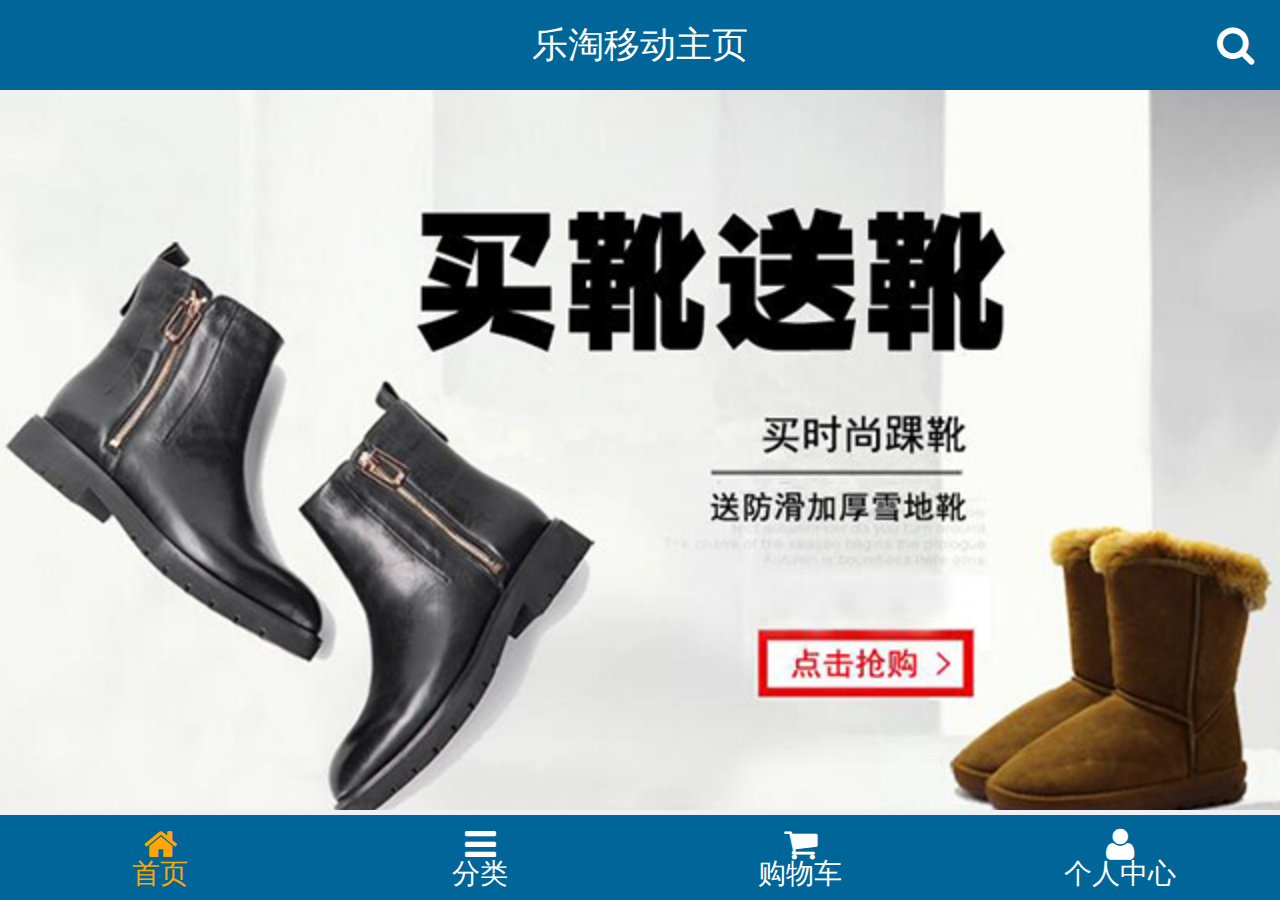
<file: public/m/index.html>
<!DOCTYPE html>
<html lang="en">

<head>
    <meta charset="UTF-8">
    <meta name="viewport" content="width=device-width, initial-scale=1.0">
    <meta http-equiv="X-UA-Compatible" content="ie=edge">
    <title>乐淘主页</title>

    <link rel="icon" href="./images/favicon.ico">
    <!-- 1.引入MUi的css -->
    <link rel="stylesheet" href="./lib/mui/css/mui.min.css">
    <!-- 2.引入fontAwesome字体图标 -->
    <link rel="stylesheet" href="lib/fontAwesome/css/font-awesome.css">


    <!-- 3.引入less 的自己的less -->
    <link rel="stylesheet/less" href="./less/index.less">
    <!-- 4.引入less.js -->
    <script src="lib/less/less.js"></script>
    <!-- 引入rem.js -->
    <script src="./js/rem.js"></script>


</head>

<body>
    <!-- 头部区域 -->
    <header id="header">
        <a href="" class="left"></a>
        <h4>乐淘移动主页</h4>
        <a href="./search.html" class="right fa fa-search" aria-hidden="true"></a>
    </header>
    <!-- 主题 -->



    <main id="main">
        <!-- 轮播图 -->
        <div class="mui-scroll-wrapper">
            <div class="mui-scroll">
                <!--这里放置真实显示的DOM内容-->
                <section id="slide">
                    <div class="mui-slider">
                        <div class="mui-slider-group mui-slider-loop">
                            <!--支持循环，需要重复图片节点-->
                            <div class="mui-slider-item mui-slider-item-duplicate">
                                <a href="#">
                                    <img src="./images/banner6.png" />
                                </a>
                            </div>
                            <div class="mui-slider-item">
                                <a href="#">
                                    <img src="./images/banner1.png" />
                                </a>
                            </div>
                            <div class="mui-slider-item">
                                <a href="#">
                                    <img src="./images/banner2.png" />
                                </a>
                            </div>
                            <div class="mui-slider-item">
                                <a href="#">
                                    <img src="./images/banner3.png" />
                                </a>
                            </div>
                            <div class="mui-slider-item">
                                <a href="#">
                                    <img src="./images/banner4.png" />
                                </a>
                            </div>
                            <div class="mui-slider-item">
                                <a href="#">
                                    <img src="./images/banner5.png" />
                                </a>
                            </div>
                            <div class="mui-slider-item">
                                <a href="#">
                                    <img src="./images/banner6.png" />
                                </a>
                            </div>
                            <!--支持循环，需要重复图片节点-->
                            <div class="mui-slider-item mui-slider-item-duplicate">
                                <a href="#">
                                    <img src="./images/banner1.png" />
                                </a>
                            </div>
                        </div>
                        <div class="mui-slider-indicator">
                            <div class="mui-indicator mui-active"></div>
                            <div class="mui-indicator"></div>
                            <div class="mui-indicator"></div>
                            <div class="mui-indicator"></div>
                            <div class="mui-indicator"></div>
                            <div class="mui-indicator"></div>
                        </div>
                    </div>
                </section>
                <!-- 导航区 -->
                <nav id="nav">
                    <div class="mui-row">
                        <div class="mui-col-xs-4">
                            <a href="#">
                                <img src="./images/nav1.png" alt="">
                            </a>
                        </div>
                        <div class="mui-col-xs-4">
                            <a href="#">
                                <img src="./images/nav2.png" alt="">
                            </a>
                        </div>
                        <div class="mui-col-xs-4">
                            <a href="#">
                                <img src="./images/nav3.png" alt="">
                            </a>
                        </div>
                        <div class="mui-col-xs-4">
                            <a href="#">
                                <img src="./images/nav4.png" alt="">
                            </a>
                        </div>
                        <div class="mui-col-xs-4">
                            <a href="#">
                                <img src="./images/nav5.png" alt="">
                            </a>
                        </div>
                        <div class="mui-col-xs-4">
                            <a href="#">
                                <img src="./images/nav6.png" alt="">
                            </a>
                        </div>

                    </div>

                </nav>
                <!-- 广告 -->
                <section id="banner">
                    <div class="mui-row">
                        <div class="mui-col-xs-8">
                            <div class="mui-row left">
                                <div class="mui-col-xs-12 ">
                                    <a href="#">
                                        <img src="./images/active1.png" alt="">
                                    </a>
                                    <a href="#">
                                        <img src="./images/active4.png" alt="">
                                    </a>
                                </div>
                                <div class="mui-col-xs-12">
                                    <a href="#">
                                        <img src="./images/active2.png" alt="">
                                    </a>
                                    <a href="#">
                                        <img src="./images/active5.png" alt="">
                                    </a>
                                </div>
                            </div>

                        </div>
                        <div class="mui-col-xs-4">
                            <a href="#">
                                <img src="./images/active3.png" alt="">
                            </a>
                        </div>
                    </div>
                </section>
                <!-- 品牌专区 -->
                <section id="brand">
                    <div class="title">
                        <a href="#">
                            <img src="./images/title0.png" alt="">
                        </a>
                    </div>
                    <div class="mui-row">
                        <div class="mui-col-xs-3">
                            <a href="#">
                                <img src="images/brand1.png" alt="">
                            </a>
                        </div>
                        <div class="mui-col-xs-3">
                            <a href="#">
                                <img src="images/brand2.png" alt="">
                            </a>
                        </div>
                        <div class="mui-col-xs-3">
                            <a href="#">
                                <img src="images/brand3.png" alt="">
                            </a>
                        </div>
                        <div class="mui-col-xs-3">
                            <a href="#">
                                <img src="images/brand4.png" alt="">
                            </a>
                        </div>
                        <div class="mui-col-xs-3">
                            <a href="#">
                                <img src="images/brand5.png" alt="">
                            </a>
                        </div>
                        <div class="mui-col-xs-3">
                            <a href="#">
                                <img src="images/brand6.png" alt="">
                            </a>
                        </div>
                        <div class="mui-col-xs-3">
                            <a href="#">
                                <img src="images/brand7.png" alt="">
                            </a>
                        </div>
                        <div class="mui-col-xs-3">
                            <a href="#">
                                <img src="images/brand8.png" alt="">
                            </a>
                        </div>
                    </div>


                </section>
                <!-- 运动专区 -->
                <section id="sport">
                    <div>
                        <a href="#">
                            <img src="images/title1.png" alt="">
                        </a>
                    </div>
                    <div class="mui-row">
                        <div class="mui-col-xs-6">
                            <a href="#">
                                <img src="./images/product.jpg" alt="">
                                <p>adidas阿迪达斯 男式 场下休闲篮球鞋S83700</p>
                                <p><span>¥566.00</span>
                                    <del>¥888.00</del></p>
                            </a>
                        </div>
                        <div class="mui-col-xs-6">
                            <a href="#">
                                <img src="./images/product.jpg" alt="">
                                <p>adidas阿迪达斯 男式 场下休闲篮球鞋S83700</p>
                                <p><span>¥566.00</span>
                                    <del>¥888.00</del></p>
                            </a>
                        </div>
                        <div class="mui-col-xs-6">
                            <a href="#">
                                <img src="./images/product.jpg" alt="">
                                <p>adidas阿迪达斯 男式 场下休闲篮球鞋S83700</p>
                                <p><span>¥566.00</span>
                                    <del>¥888.00</del></p>
                            </a>
                        </div>
                        <div class="mui-col-xs-6">
                            <a href="#">
                                <img src="./images/product.jpg" alt="">
                                <p>adidas阿迪达斯 男式 场下休闲篮球鞋S83700</p>
                                <p><span>¥566.00</span>
                                    <del>¥888.00</del></p>
                            </a>
                        </div>

                    </div>
                </section>
                <!-- 女士专区 -->
                <section id="women">

                </section>
                <!-- 男士专区 -->
                <section id="men"></section>
            </div>
        </div>
    </main>

    <!-- 底部区域 -->
    <footer id="footer">
        <div class="mui-row">
            <div class="mui-col-xs-3 active">
                <a href="index.html"><i class="fa fa-home"></i>
                    首页
                </a>
            </div>
            <div class="mui-col-xs-3">
                <a href="category.html"><i class="fa fa-bars"></i>
                    分类
                </a>
            </div>
            <div class="mui-col-xs-3">
                <a href="cart.html"><i class="fa fa-shopping-cart"></i>
                    购物车
                </a>
            </div>
            <div class="mui-col-xs-3">
                <a href="user.html"><i class="fa fa-user"></i>
                    个人中心
                </a>
            </div>
        </div>
    </footer>

    <!-- 1.引入mui .js -->
    <script src="./lib/mui/js/mui.js"></script>
    <!-- 2.引入zeto获取元素 -->
    <script src="./lib/zepto/zepto.min.js"></script>
    <!-- 3.引入模板引擎的js -->
    <script src="./lib/artTemplate/template-web.js"></script>
    <!-- 引入自己的js -->
    <script src="./js/index.js"></script>

</body>

</html>
</file>
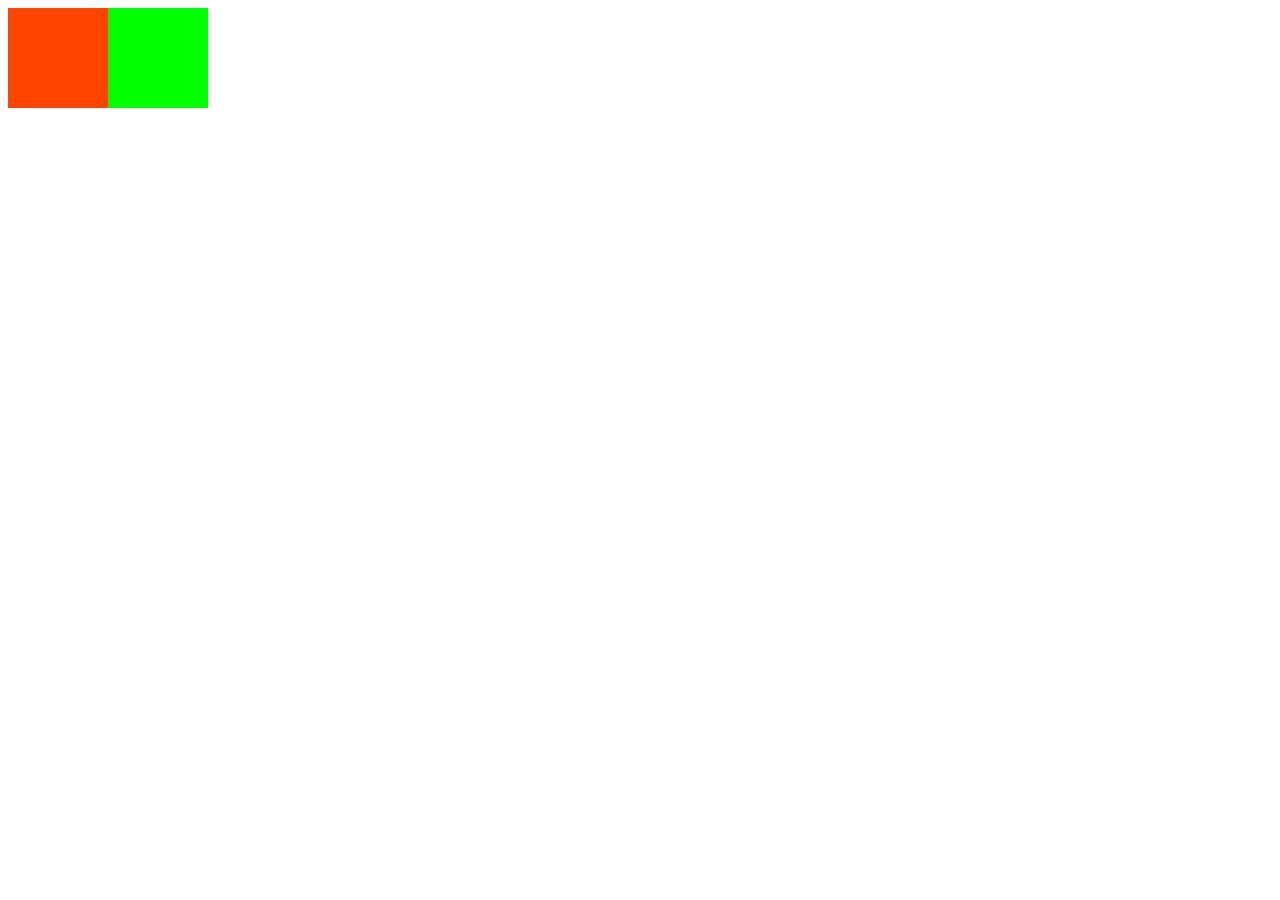
<file: 01-行内块的问题.html>
<!DOCTYPE html>
<html lang="en">

<head>
    <meta charset="UTF-8">
    <title>Document</title>
    <style>
    .box {
        width: 200px;
        height: 100px;
       display: flex;
    }
    
    .left {
        width: 100px;
        height: 100px;
        background-color: #f40;
    }
    
    .right {
        width: 100px;
        height: 100px;
        background-color: #0f0;
    }
    </style>
</head>

<body>
    <div class="box">
        <div class="left"></div>
        <div class="right"></div>
    </div>
</body>

</html>
</file>
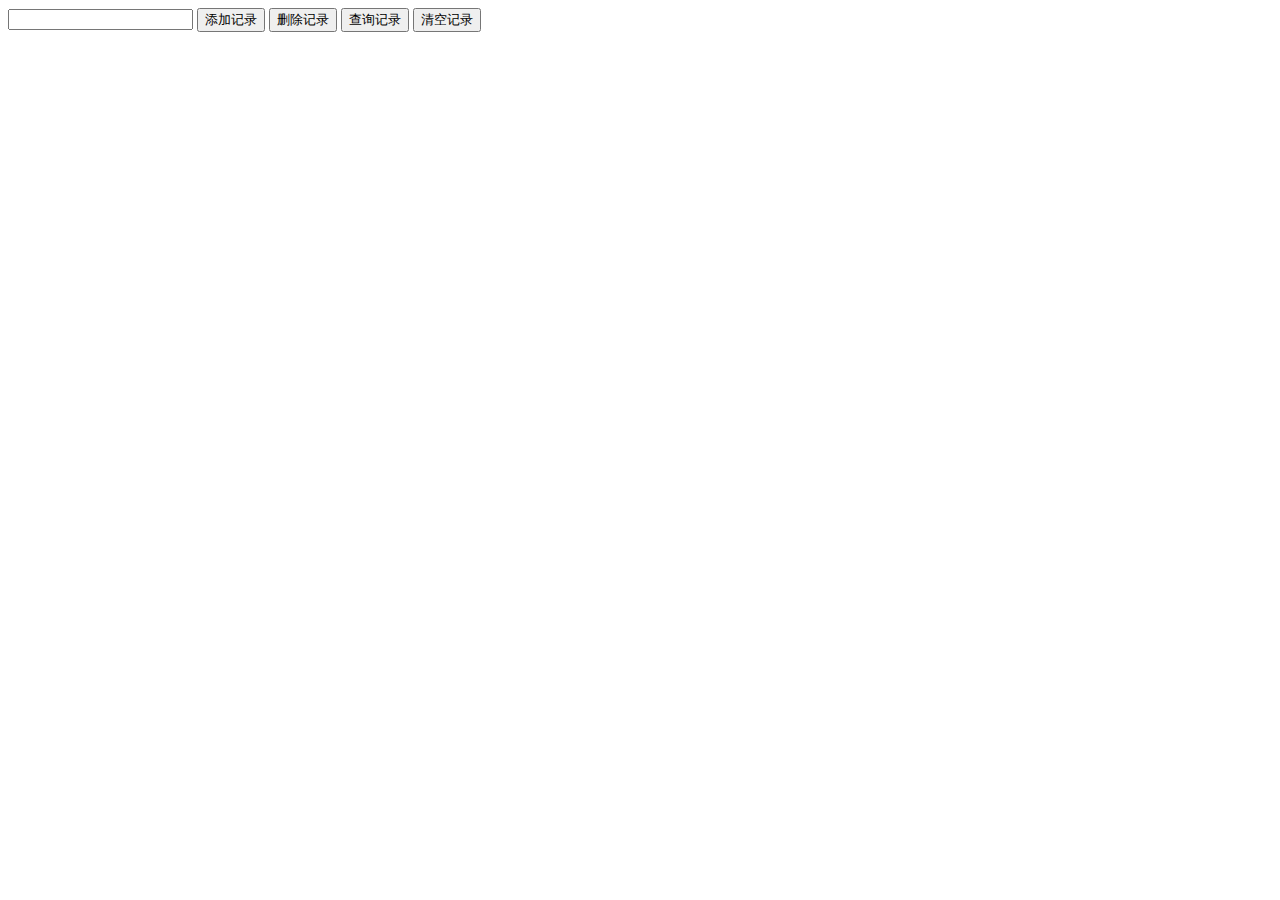
<file: 03-本地存储的使用.html>
<!DOCTYPE html>
<html lang="en">

<head>
    <meta charset="UTF-8">
    <title>Document</title>
</head>

<body>
    <input type="text" class="search-input">
    <button type="button" class="add">添加记录</button>
    <button type="button" class="delete">删除记录</button>
    <button type="button" class="query">查询记录</button>
    <button type="button" class="clear">清空记录</button>
    <script src="public/m/lib/zepto/zepto.min.js"></script>
    <script>
    var add = $('.add');
    var btnDelete = $('.delete');
    var query = $('.query');
    var clear = $('.clear');
    
    add.on('click',function () {
    		// 1. 获取本地存储对象 localStorage
    		// 2. 调用存储对象的 设置值的方法 setItem('键',值)
    		var search = $('.search-input').val();
    		// 为了在之前存储的值后面加先获取本地存储的值  转成数组 
    		// JSON.parse 把JSON字符串转成JS对象或者数组 
    		// || [] 判断前面如果有值就使用前面的数组 没有值就使用后面空数组
    		var arr = JSON.parse(localStorage.getItem('history')) || [];
    		console.log(arr);
    		arr.push(search);
    		console.log(arr);
    		// 因为本地存储要求存储字符串所以需要把数组转成字符串存储进去 JSON.stringify把数组对象转成JSON字符串
    		localStorage.setItem('history',JSON.stringify(arr));
    });

    </script>
</body>

</html>
</file>
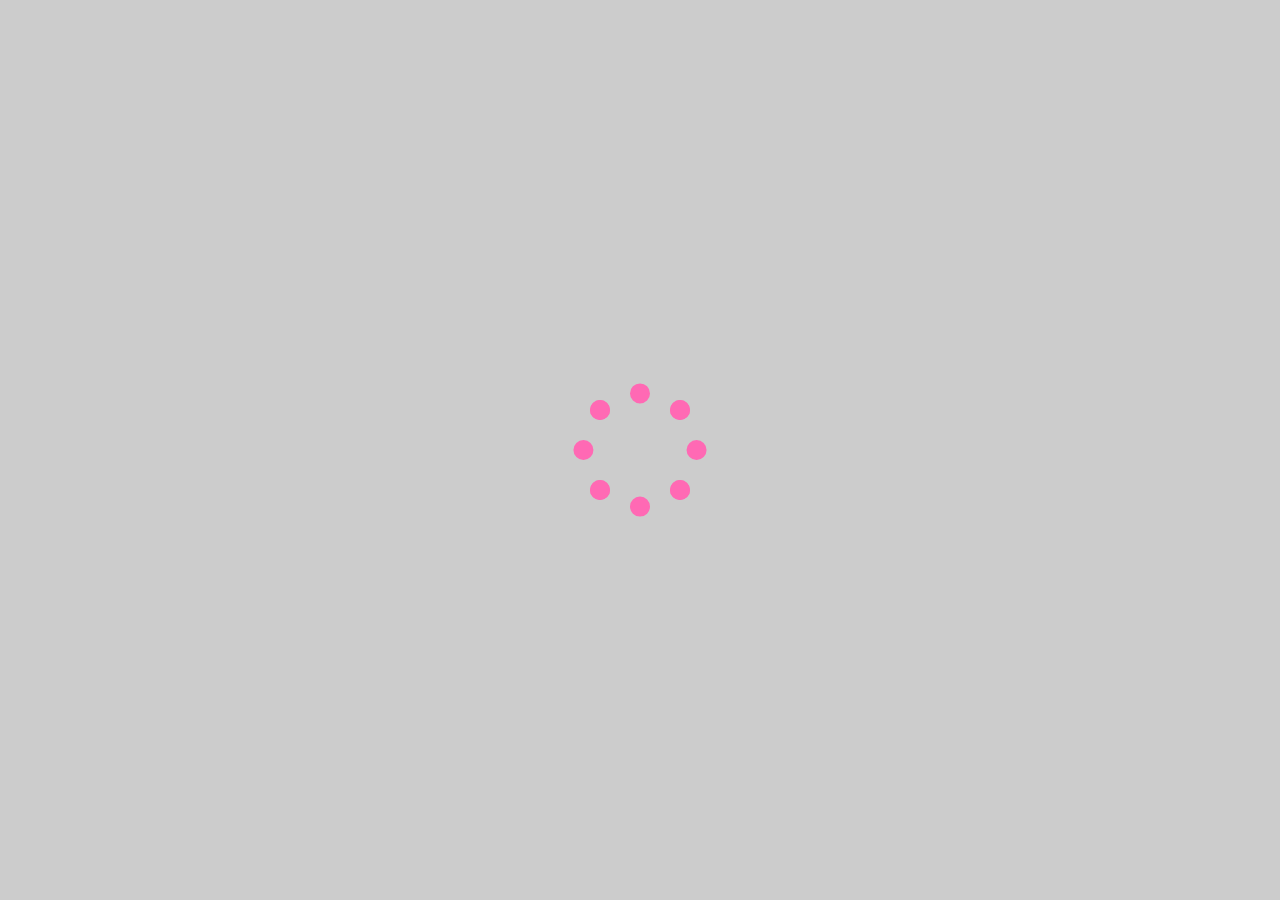
<file: 06-loading动画.html>
<!DOCTYPE html>
<html lang="en">

<head>
    <meta charset="UTF-8">
    <title>Document</title>
    <style>
    *{
    	margin: 0px;
    	padding: 0px;
    }
    .mask{
    	position: fixed;
    	width: 100vw;
    	height: 100vh;
    	background-color: #ccc;
    	left: 0;
    	top: 0;
    }
    .spinner {        
        width: 100px;
        height: 100px;
        position: relative;
        left: 50%;
        top: 50%;
        transform:translate(-50%,-50%);
    }
    
    .container1 > div,
    .container2 > div,
    .container3 > div {
        width: 20px;
        height: 20px;
        background-color: hotpink;
        border-radius: 100%;
        position: absolute;
        animation: bouncedelay 2s infinite ease-in-out;
        animation-fill-mode: both;
    }
    
    .spinner .spinner-container {
        position: absolute;
        width: 100%;
        height: 100%;
    }
    
    .container2 {
        transform: rotateZ(45deg);
    }
    
    .container3 {
        transform: rotateZ(90deg);
    }
    
    .circle1 {
        top: 0;
        left: 0;
    }
    
    .circle2 {
        top: 0;
        right: 0;
    }
    
    .circle3 {
        right: 0;
        bottom: 0;
    }
    
    .circle4 {
        left: 0;
        bottom: 0;
    }
    
    .container2 .circle1 {
        animation-delay: -2s;
    }
    
    .container3 .circle1 {
        animation-delay: -1.8s;
    }
    
    .container1 .circle2 {
        animation-delay: -1.6s;
    }
    
    .container2 .circle2 {
        animation-delay: -1.4s;
    }
    
    .container3 .circle2 {
        animation-delay: -1.2s;
    }
    
    .container1 .circle3 {
        animation-delay: -1.0s;
    }
    
    .container2 .circle3 {
        animation-delay: -0.8s;
    }
    
    .container3 .circle3 {
        animation-delay: -0.6s;
    }
    
    .container1 .circle4 {
        animation-delay: -0.4s;
    }
    
    .container2 .circle4 {
        animation-delay: -0.2s;
    }
    
    .container3 .circle4 {
        animation-delay: -0s;
    }
    
    @keyframes bouncedelay {
        0%,
        80%,
        100% {
            transform: scale(0.0);
        }
        40% {
            transform: scale(1.0);
        }
    }
    </style>
</head>

<body>
	 <!-- mask遮罩层 -->
    <div class="mask">
        <div class="spinner">
            <div class="spinner-container container1">
                <div class="circle1"></div>
                <div class="circle2"></div>
                <div class="circle3"></div>
                <div class="circle4"></div>
            </div>
            <div class="spinner-container container2">
                <div class="circle1"></div>
                <div class="circle2"></div>
                <div class="circle3"></div>
                <div class="circle4"></div>
            </div>
            <div class="spinner-container container3">
                <div class="circle1"></div>
                <div class="circle2"></div>
                <div class="circle3"></div>
                <div class="circle4"></div>
            </div>
        </div>
    </div>
</body>

</html>
</file>
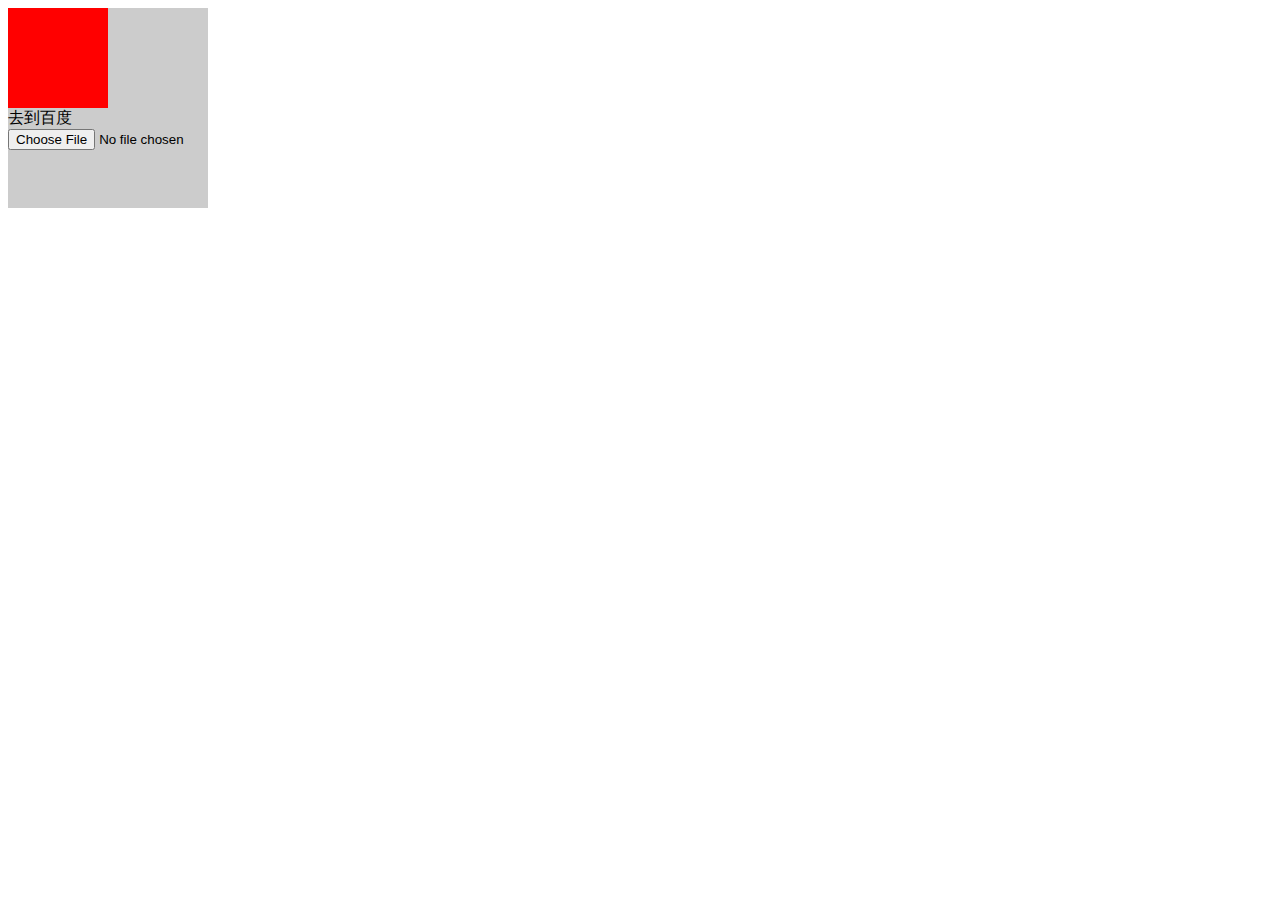
<file: 07-点透事件.html>
<!DOCTYPE html>
<html lang="en">

<head>
    <meta charset="UTF-8">
    <meta name="viewport" content="width=device-width, user-scalable=no, initial-scale=1.0, maximum-scale=1.0, minimum-scale=1.0">
    <title>Document</title>
    <style>
    .box {
        width: 200px;
        height: 200px;
        background: #ccc;
    }
    
    .inner {
        width: 100px;
        height: 100px;
        background-color: red;
    }
    </style>
</head>

<body>
    <!-- 穿透事件的原因： 有两种事件 tap  和 click   click比tap慢的  触发完了tap之后还会触发click事件 -->
    <div class="box">
        <div class="inner"></div>
        <a>去到百度</a>
        <input type="file" name="">
    </div>
    <script src="public/m/lib/zepto/zepto.min.js"></script>
    <script>
    // var box = document.querySelector('.box');
    // box.addEventListener('click', function() {
    //     console.log('box');
    // });

    // var inner = document.querySelector('.inner');
    // // 如果都是click事件就不会有问题 
    // // 我是click阻止了click的冒泡  父元素click不会触发
    // // inner.addEventListener('click', function(e) {
    // //     console.log('inner');
    // //     e.stopPropagation();
    // // });
    // // 使用touchstart事件 你阻止的touchstart的冒泡  父元素click还是会被触发
    // inner.addEventListener('touchstart', function(e) {
    //     console.log('touchstart');
    //     e.stopPropagation();
    // });
    // var a = document.querySelector('a');
    // a.addEventListener('touchstart', function(e) {
    //     location = 'https://www.jd.com/';
    //     // 阻止默认行为
    //     e.preventDefault();
    // });


    var box = $('.box');
    var body = document.querySelector('body');
    $(body).on('click', '.box', function(e) {
        console.log('box');
    });

    var inner = $('.inner');
    // 如果都是click事件就不会有问题 
    // 我是click阻止了click的冒泡  父元素click不会触发
    // inner.addEventListener('click', function(e) {
    //     console.log('inner');
    //     e.stopPropagation();
    // });
    // 使用touchstart事件 你阻止的touchstart的冒泡  父元素click还是会被触发
    $(body).on('click', '.inner', function(e) {
        console.log(e);
        e.stopImmediatePropagation()
    });
    </script>
</body>

</html>
</file>
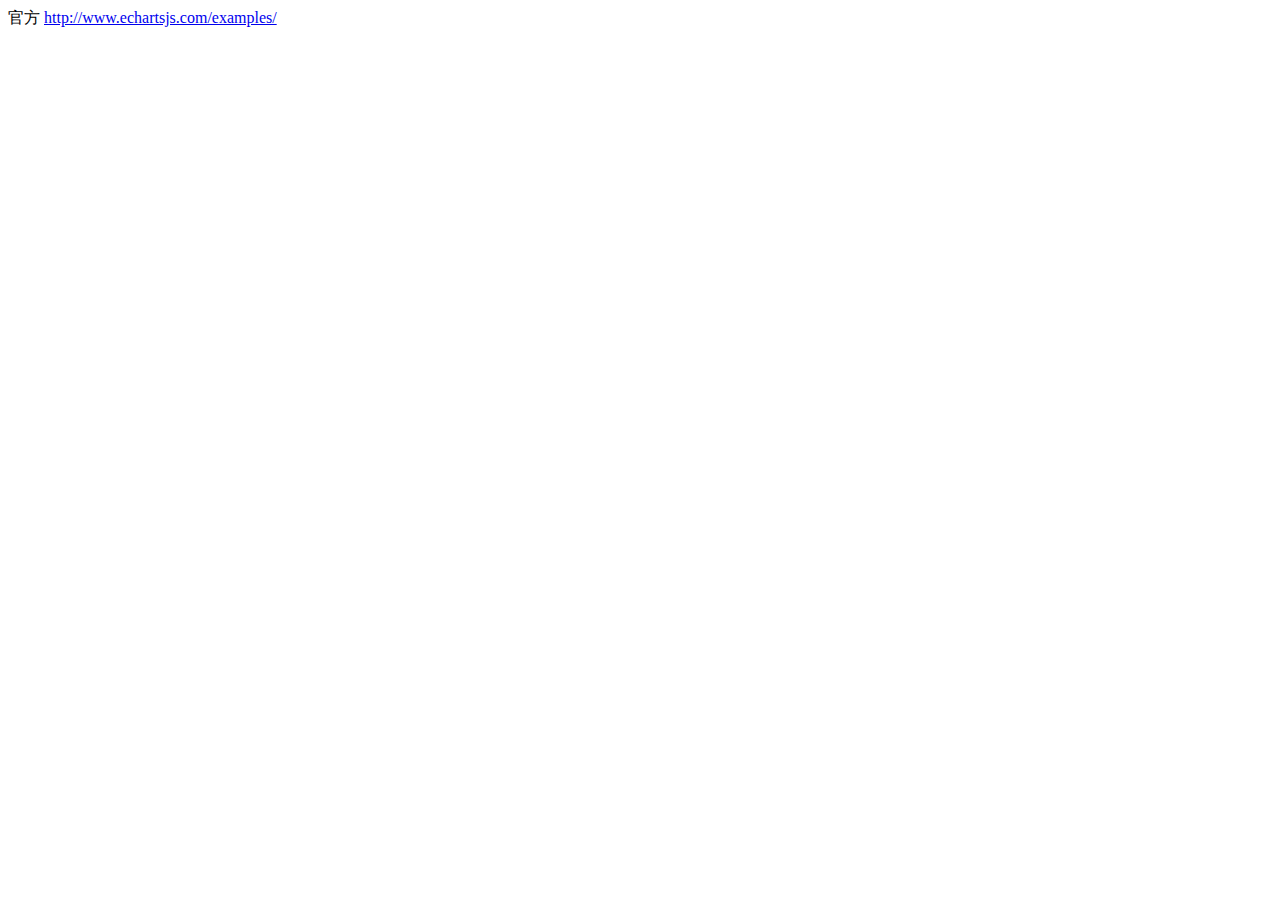
<file: 08-数据可视化echarts.html>
<!DOCTYPE html>
<html lang="en">

<head>
    <meta charset="UTF-8">
    <title>Document</title>
</head>

<body>
    官方 <a href="http://www.echartsjs.com/examples/">http://www.echartsjs.com/examples/</a>
    <!-- 2. 写结构 就是一个容器 用来显示图表的容器 -->
    <!-- 为 ECharts 准备一个具备大小（宽高）的 DOM -->
    <div id="main" style="width: 600px;height:400px;"></div>
    <!-- 1. 引包 -->
    <!-- <script src="https://cdn.bootcss.com/echarts/3.4.0/echarts.js"></script> -->
    <script type="text/javascript" src="http://echarts.baidu.com/gallery/vendors/echarts/echarts.min.js"></script>
    <script type="text/javascript">
    // 3. 初始化
    // 基于准备好的dom，初始化echarts实例
    var myChart = echarts.init(document.querySelector('#main'));
    var users = {
        "page": 1,
        "size": 100,
        "total": 65,
        "rows": [{
            "id": 1,
            "username": "itcast",
            "password": "lueSGJZetyySpUndWjMBEg==",
            "mobile": "15102324243",
            "isDelete": 0
        }, {
            "id": 2,
            "username": "itcast1",
            "password": "lueSGJZetyySpUndWjMBEg==",
            "mobile": "13333333333",
            "isDelete": 0
        }, {
            "id": 3,
            "username": "老师NB",
            "password": "lueSGJZetyySpUndWjMBEg==",
            "mobile": "13333333334",
            "isDelete": 0
        }, {
            "id": 4,
            "username": "维维爱你",
            "password": "lueSGJZetyySpUndWjMBEg==",
            "mobile": "13333333345",
            "isDelete": 0
        }, {
            "id": 5,
            "username": "555",
            "password": "Fd4hxnCufD9vPx83ApMDyQ==",
            "mobile": "15555515554",
            "isDelete": 0
        }, {
            "id": 6,
            "username": "郑大佬",
            "password": "lueSGJZetyySpUndWjMBEg==",
            "mobile": "15867898877",
            "isDelete": 0
        }, {
            "id": 7,
            "username": "你还没有女朋友",
            "password": "lueSGJZetyySpUndWjMBEg==",
            "mobile": "13564579842",
            "isDelete": 0
        }, {
            "id": 8,
            "username": "黑猫警长",
            "password": "4QrcOUm6Wau+VuBX8g+IPg==",
            "mobile": "15454525231",
            "isDelete": 0
        }, {
            "id": 9,
            "username": "渣渣灰",
            "password": "83nq88gxsE3hU0adG+w0Xg==",
            "mobile": "13366666666",
            "isDelete": 0
        }, {
            "id": 10,
            "username": "渣渣霸",
            "password": "lueSGJZetyySpUndWjMBEg==",
            "mobile": "13333355555",
            "isDelete": 0
        }, {
            "id": 11,
            "username": "",
            "password": "lueSGJZetyySpUndWjMBEg==",
            "mobile": "13111111111",
            "isDelete": 0
        }, {
            "id": 12,
            "username": "ha",
            "password": "ICy5YqxZB1uWSwcVLSNLcA==",
            "mobile": "18888888888",
            "isDelete": 0
        }, {
            "id": 13,
            "username": "迪丽热巴前男友",
            "password": "4861iBoKH9qtASltdVSGjQ==",
            "mobile": "13567389028",
            "isDelete": 0
        }, {
            "id": 14,
            "username": "马云",
            "password": "4QrcOUm6Wau+VuBX8g+IPg==",
            "mobile": "18620862547",
            "isDelete": 0
        }, {
            "id": 15,
            "username": "yaninor",
            "password": "S62u5X/tVhABKilicxWPXw==",
            "mobile": "13333333322",
            "isDelete": 0
        }, {
            "id": 16,
            "username": "中哥",
            "password": "ICy5YqxZB1uWSwcVLSNLcA==",
            "mobile": "18825118888",
            "isDelete": 0
        }, {
            "id": 17,
            "username": "kkwang",
            "password": "4QrcOUm6Wau+VuBX8g+IPg==",
            "mobile": "18888888886",
            "isDelete": 0
        }, {
            "id": 18,
            "username": "扣肉",
            "password": "4QrcOUm6Wau+VuBX8g+IPg==",
            "mobile": "13345678910",
            "isDelete": 0
        }, {
            "id": 19,
            "username": "zk",
            "password": "tZxnvxlqR1gZHkL3ZnDOug==",
            "mobile": "13865987526",
            "isDelete": 0
        }, {
            "id": 20,
            "username": "老师好呀",
            "password": "0n0yDCfDAzt4gzR9i+yjFw==",
            "mobile": "17648383823",
            "isDelete": 0
        }, {
            "id": 21,
            "username": "钞票",
            "password": "lueSGJZetyySpUndWjMBEg==",
            "mobile": "18988888888",
            "isDelete": 0
        }, {
            "id": 22,
            "username": "郑维家的小媳妇",
            "password": "lueSGJZetyySpUndWjMBEg==",
            "mobile": "13333333336",
            "isDelete": 0
        }, {
            "id": 23,
            "username": "老师很帅",
            "password": "lueSGJZetyySpUndWjMBEg==",
            "mobile": "15818897977",
            "isDelete": 0
        }, {
            "id": 24,
            "username": "爱老虎油",
            "password": "lueSGJZetyySpUndWjMBEg==",
            "mobile": "15005201314",
            "isDelete": 0
        }, {
            "id": 25,
            "username": "班上的小姐姐都很漂亮",
            "password": "lueSGJZetyySpUndWjMBEg==",
            "mobile": "18873202855",
            "isDelete": 0
        }, {
            "id": 26,
            "username": "徐立",
            "password": "4QrcOUm6Wau+VuBX8g+IPg==",
            "mobile": "18589092695",
            "isDelete": 0
        }, {
            "id": 27,
            "username": "喜欢你***",
            "password": "ICy5YqxZB1uWSwcVLSNLcA==",
            "mobile": "18898765432",
            "isDelete": 0
        }, {
            "id": 28,
            "username": "666",
            "password": "4QrcOUm6Wau+VuBX8g+IPg==",
            "mobile": "14324135351",
            "isDelete": 0
        }, {
            "id": 29,
            "username": "在场各位都是垃圾",
            "password": "lueSGJZetyySpUndWjMBEg==",
            "mobile": "13333333789",
            "isDelete": 0
        }, {
            "id": 30,
            "username": "even",
            "password": "4861iBoKH9qtASltdVSGjQ==",
            "mobile": "13416774835",
            "isDelete": 0
        }, {
            "id": 31,
            "username": "大咩咩",
            "password": "lueSGJZetyySpUndWjMBEg==",
            "mobile": "13222222222",
            "isDelete": 0
        }, {
            "id": 32,
            "username": "dalao",
            "password": "lueSGJZetyySpUndWjMBEg==",
            "mobile": "13114115116",
            "isDelete": 0
        }, {
            "id": 33,
            "username": "老司机",
            "password": "sgbpWkOEKYliZJ5Y3Hs51A==",
            "mobile": "13333333338",
            "isDelete": 0
        }, {
            "id": 34,
            "username": "itcast23",
            "password": "lueSGJZetyySpUndWjMBEg==",
            "mobile": "13333345632",
            "isDelete": 0
        }, {
            "id": 35,
            "username": "快跑杨彬来了",
            "password": "0+uakjPlKUh0DX64wwYtFA==",
            "mobile": "13999999999",
            "isDelete": 0
        }, {
            "id": 36,
            "username": "大便小红",
            "password": "lueSGJZetyySpUndWjMBEg==",
            "mobile": "17003554545",
            "isDelete": 0
        }, {
            "id": 37,
            "username": "我爱你  偷井盖的贼",
            "password": "JfnnlDI7RTiF9RgfG2JNCw==",
            "mobile": "18745632596",
            "isDelete": 0
        }, {
            "id": 38,
            "username": "天王大圣",
            "password": "lueSGJZetyySpUndWjMBEg==",
            "mobile": "13350110311",
            "isDelete": 0
        }, {
            "id": 39,
            "username": "郑维嫁我",
            "password": "lueSGJZetyySpUndWjMBEg==",
            "mobile": "13312345675",
            "isDelete": 0
        }, {
            "id": 40,
            "username": "老师哈哈哈哈哈哈",
            "password": "lueSGJZetyySpUndWjMBEg==",
            "mobile": "17654332424",
            "isDelete": 0
        }, {
            "id": 41,
            "username": "yuki",
            "password": "ylu8UptIfkagnUSl0fEPuw==",
            "mobile": "18888888889",
            "isDelete": 0
        }, {
            "id": 42,
            "username": "itcast到飞机",
            "password": "Wxtoqav00s0VXIGpIl/RWA==",
            "mobile": "15014557327",
            "isDelete": 0
        }, {
            "id": 43,
            "username": "00001",
            "password": "4QrcOUm6Wau+VuBX8g+IPg==",
            "mobile": "15663222512",
            "isDelete": 0
        }, {
            "id": 44,
            "username": "老师你好帅",
            "password": "4QrcOUm6Wau+VuBX8g+IPg==",
            "mobile": "13600136000",
            "isDelete": 0
        }, {
            "id": 45,
            "username": "为了联盟",
            "password": "83nq88gxsE3hU0adG+w0Xg==",
            "mobile": "13313313313",
            "isDelete": 0
        }, {
            "id": 46,
            "username": "放学峡谷见",
            "password": "lueSGJZetyySpUndWjMBEg==",
            "mobile": "13333333456",
            "isDelete": 0
        }, {
            "id": 47,
            "username": "葫芦娃",
            "password": "lueSGJZetyySpUndWjMBEg==",
            "mobile": "15567859392",
            "isDelete": 0
        }, {
            "id": 48,
            "username": "维哥好样的",
            "password": "4QrcOUm6Wau+VuBX8g+IPg==",
            "mobile": "13012345678",
            "isDelete": 0
        }, {
            "id": 49,
            "username": "劳哥别上女厕所抽烟了",
            "password": "lueSGJZetyySpUndWjMBEg==",
            "mobile": "13212341234",
            "isDelete": 0
        }, {
            "id": 50,
            "username": "坚持科学发展观",
            "password": "lueSGJZetyySpUndWjMBEg==",
            "mobile": "13333333896",
            "isDelete": 0
        }, {
            "id": 51,
            "username": "周润发",
            "password": "cj1QVRbgwZfkKmvjwK+RDg==",
            "mobile": "18307102735",
            "isDelete": 1
        }, {
            "id": 52,
            "username": "微微一笑很倾城",
            "password": "J8mMMras0mH9eMZ90bjXxg==",
            "mobile": "13141314131",
            "isDelete": 1
        }, {
            "id": 53,
            "username": "mlgb",
            "password": "lueSGJZetyySpUndWjMBEg==",
            "mobile": "13333333339",
            "isDelete": 1
        }, {
            "id": 54,
            "username": "郑偎家的情人",
            "password": "lueSGJZetyySpUndWjMBEg==",
            "mobile": "13333333388",
            "isDelete": 1
        }, {
            "id": 55,
            "username": "小瀚瀚",
            "password": "lueSGJZetyySpUndWjMBEg==",
            "mobile": "13333333332",
            "isDelete": 1
        }, {
            "id": 56,
            "username": "hzq LOVE",
            "password": "lueSGJZetyySpUndWjMBEg==",
            "mobile": "13333333300",
            "isDelete": 1
        }, {
            "id": 57,
            "username": "吴京本人",
            "password": "lueSGJZetyySpUndWjMBEg==",
            "mobile": "13339240836",
            "isDelete": 1
        }, {
            "id": 58,
            "username": "人在塔在",
            "password": "vL4zZeasleosA0OiOVg03Q==",
            "mobile": "13333256987",
            "isDelete": 1
        }, {
            "id": 59,
            "username": "性感荷官在线发牌",
            "password": "lueSGJZetyySpUndWjMBEg==",
            "mobile": "13311122352",
            "isDelete": 1
        }, {
            "id": 60,
            "username": "↖左边小姐姐是我的",
            "password": "ZRK9Q9nKpuAsmQsKgmUtyg==",
            "mobile": "13333336666",
            "isDelete": 0
        }, {
            "id": 61,
            "username": "渣渣辉他爸",
            "password": "lueSGJZetyySpUndWjMBEg==",
            "mobile": "13333333337",
            "isDelete": 0
        }, {
            "id": 62,
            "username": "维维豆奶",
            "password": "4QrcOUm6Wau+VuBX8g+IPg==",
            "mobile": "15678905463",
            "isDelete": 0
        }, {
            "id": 63,
            "username": "轻一点",
            "password": "lueSGJZetyySpUndWjMBEg==",
            "mobile": "13333333433",
            "isDelete": 0
        }, {
            "id": 64,
            "username": "小郑郑有翘臀",
            "password": "lueSGJZetyySpUndWjMBEg==",
            "mobile": "13354621873",
            "isDelete": 0
        }, {
            "id": 65,
            "username": "维哥nice",
            "password": "lueSGJZetyySpUndWjMBEg==",
            "mobile": "13333333777",
            "isDelete": 0
        }]
    };
    // 把数据里面的data rows数组遍历 查找里面名字包含郑的用户的数量
    var xing = ["郑", "维", "老", "飞", "渣", "周"];
    var person = [0, 0, 0, 0, 0, 0];
    for (var i = 0; i < users.rows.length; i++) {
        for (var j = 0; j < xing.length; j++) {
            if (users.rows[i].username.indexOf(xing[j]) != -1) {
                person[j]++;
            }
        }
    }
    console.log(person);
    // 指定图表的配置项和数据
    // var option = {
    //     title: {
    //         text: 'ECharts 入门示例'
    //     },
    //     tooltip: {},
    //     legend: {
    //         data: ['销量']
    //     },
    //     xAxis: {
    //         data: xing
    //     },
    //     yAxis: {},
    //     series: [{
    //         name: '人数',
    //         type: 'bar',
    //         // 数据整理好了赋值给echats 参数
    //         data: person
    //     }]
    // };
    // option = {
    //     xAxis: {
    //         type: 'category',
    //         data: xing
    //     },
    //     yAxis: {
    //         type: 'value'
    //     },
    //     series: [{
    //         data: person,
    //         type: 'line'
    //     }]
    // };
    // option = {
    //     xAxis: {
    //         type: 'category',
    //         boundaryGap: false,
    //         data: xing
    //     },
    //     yAxis: {
    //         type: 'value'
    //     },
    //     series: [{
    //         data: person,
    //         type: 'line',
    //         areaStyle: {}
    //     }]
    // };
    // var data = genData(50);
    // console.log(data.legendData);
    // data.legendData = xing;
    // console.log(data.selected);
    // data.selected = person;
    var obj = [];
    for (var i = 0; i < xing.length; i++) {
    	obj.push({
    		name:xing[i],
    		value:person[i]
    	})
    }
    console.log(obj);
    option = {
    	  // 标题
        title: {
            text: '某站点用户姓名统计',
            subtext: '纯属虚构',
            x: 'center'
        },
        // 工具提示
        tooltip: {
            trigger: 'item',
            formatter: "{a} <br/>{b} : {c} ({d}%)"
        },
        // 说明提示的方向
        legend: {
            orient: 'vertical',
            left: 'left',
            data: xing
        },
        // 设置图表类型 一些配置
        series: [{
            name: '访问来源',
            type: 'pie',
            radius: '55%',
            center: ['50%', '60%'],
            data: obj,
            itemStyle: {
                emphasis: {
                    shadowBlur: 10,
                    shadowOffsetX: 0,
                    shadowColor: 'rgba(0, 0, 0, 0.5)'
                }
            }
        }]
    };
    // 使用刚指定的配置项和数据显示图表。
    myChart.setOption(option);
    </script>
</body>

</html>
</file>
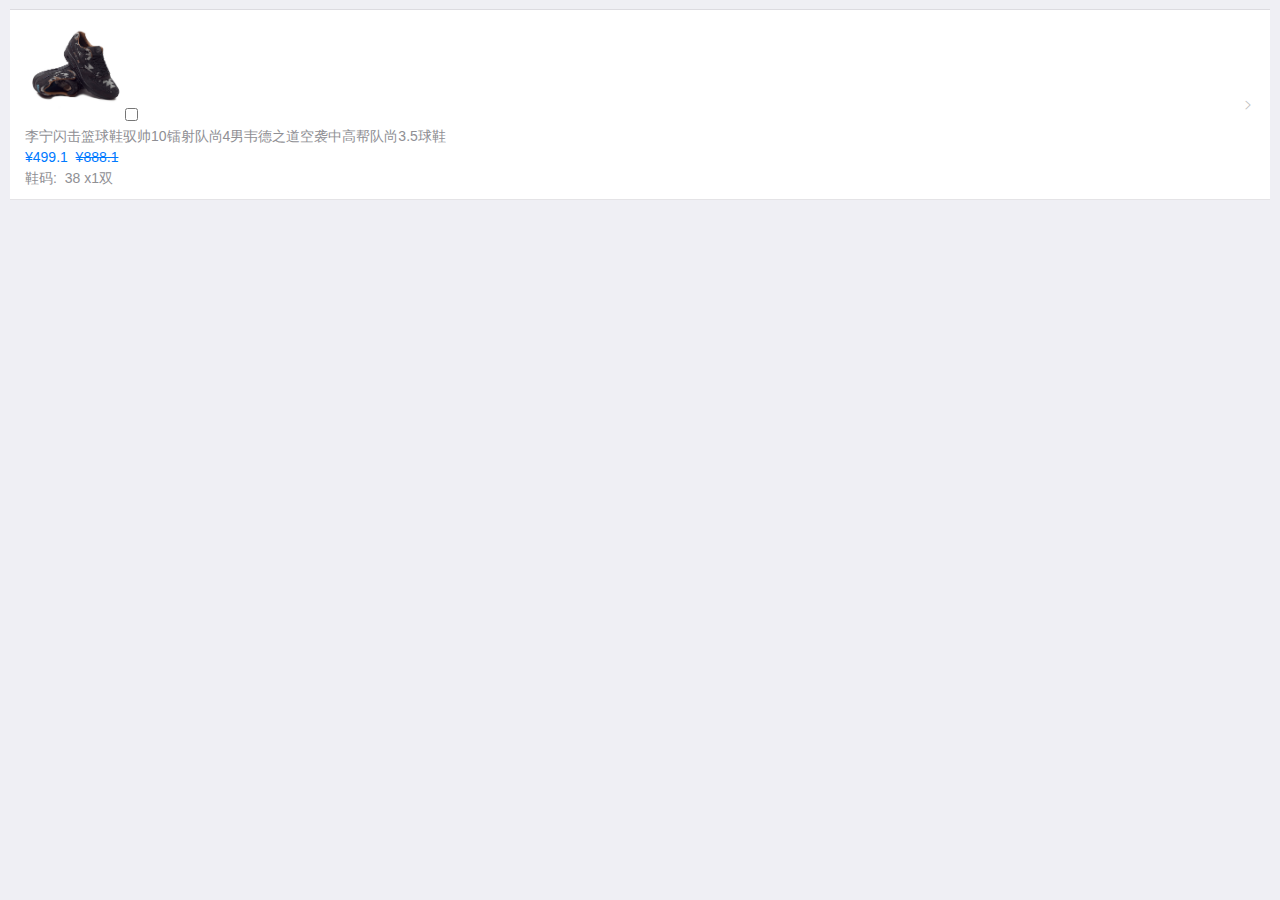
<file: 侧滑菜单.html>
<!DOCTYPE html>
<html>

<head>
    <meta charset="utf-8">
    <title>Hello MUI</title>
    <meta name="viewport" content="width=device-width, initial-scale=1,maximum-scale=1,user-scalable=no">
    <meta name="apple-mobile-web-app-capable" content="yes">
    <meta name="apple-mobile-web-app-status-bar-style" content="black">

    <link rel="stylesheet" href="./public/m/lib/mui/css/mui.min.css">
    <style>
        html,
			body {
				background-color: #efeff4;
			}

            img{
                width: 100px;
            }
            #offCanvasWrapper{
                height: 200px;
            }
            .mui-scroll button{
                display: flex;
            }
           #offCanvasWrapper button{
                flex: 1;
            }
		</style>
</head>

<body>

    <div id="offCanvasWrapper" class="mui-off-canvas-wrap mui-draggable">
        <!--菜单部分-->
        <aside id="offCanvasSide" class="mui-off-canvas-right">
            <div id="offCanvasSideScroll" class="mui-scroll-wrapper">
                <div class="mui-scroll">
                    <button type="button" class="mui-btn mui-btn-primary mui-btn-outlined">蓝色</button>
                    <button type="button" class="mui-btn mui-btn-danger mui-btn-outlined">红色</button>

                </div>
            </div>
        </aside>
        <div class="mui-inner-wrap">

            <div id="offCanvasContentScroll" class="mui-content mui-scroll-wrapper">
                <div class="mui-scroll">
                    <div class="mui-content-padded">


                        <ul class="mui-table-view">
                            <li class="mui-table-view-cell">
                                <div class="left"><img src="./public/m/images/detail.jpg" alt=""><input type="checkbox"></div>
                                <div class="right">
                                    <p>李宁闪击篮球鞋驭帅10镭射队尚4男韦德之道空袭中高帮队尚3.5球鞋</p>
                                    <p><a class="mui-navigate-right"><span>&yen;499.1</span>&nbsp;&nbsp;<del>&#165;888.1</del></a></p>
                                    <p class="num">鞋码:<span>&nbsp;&nbsp;38</span> <span class="n-right">x1双</span></p>
                                </div>
                            </li>

                        </ul>


                    </div>
                </div>

            </div>
        </div>

    </div>
  


    <script src="./public/m/lib/mui/js/mui.min.js"></script>
    <script>

    </script>
</body>

</html>
</file>
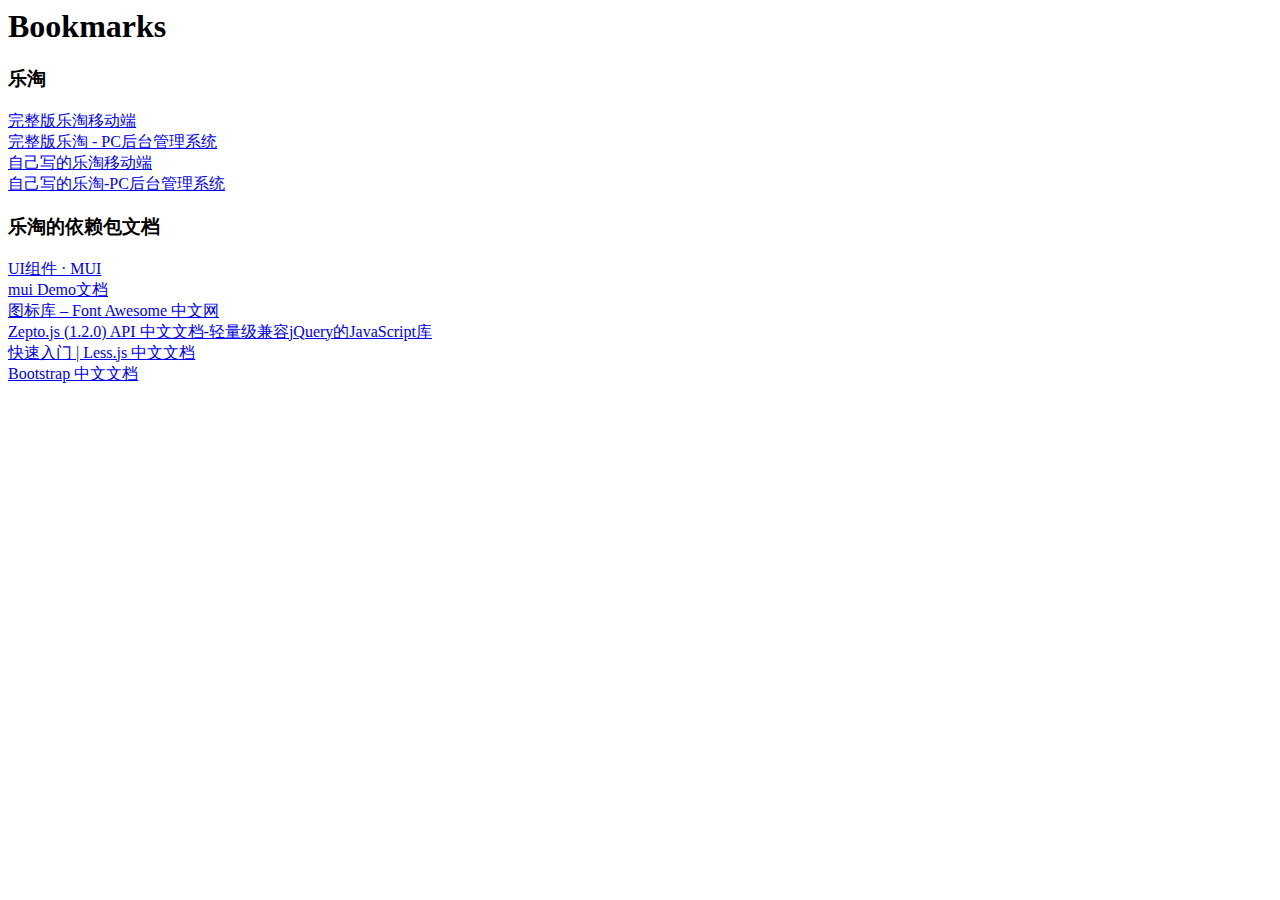
<file: docs/书签.html>
<!DOCTYPE NETSCAPE-Bookmark-file-1>
<!-- This is an automatically generated file.
     It will be read and overwritten.
     DO NOT EDIT! -->
<META HTTP-EQUIV="Content-Type" CONTENT="text/html; charset=UTF-8">
<TITLE>Bookmarks</TITLE>
<H1>Bookmarks</H1>

    <DL>
        <DT>
       
        <DT><H3 ADD_DATE="1528342423" LAST_MODIFIED="1532359633">乐淘</H3>
        <DL><p>
            <DT><A HREF="http://localhost:3000/mobile/index.html" ADD_DATE="1517109057" ICON="[data-uri]">完整版乐淘移动端</A>
            <DT><A HREF="http://localhost:3000/manage/login.html" ADD_DATE="1517109062">完整版乐淘 - PC后台管理系统</A>
            <DT><A HREF="http://localhost:3000/m/index.html" ADD_DATE="1517109065">自己写的乐淘移动端</A>
            <DT><A HREF="http://localhost:3000/admin/login.html" ADD_DATE="1517109095">自己写的乐淘-PC后台管理系统</A>
        </DL><p>
        <DT><H3 ADD_DATE="1528342423" LAST_MODIFIED="0">乐淘的依赖包文档</H3>
        <DL><p>
            <DT><A HREF="http://dev.dcloud.net.cn/mui/ui/" ADD_DATE="1513066024" ICON="[data-uri]">UI组件 · MUI</A>
            <DT><A HREF="http://www.dcloud.io/hellomui/" ADD_DATE="1514101120">mui Demo文档</A>
            <DT><A HREF="http://www.fontawesome.com.cn/faicons/" ADD_DATE="1514212230">图标库 – Font Awesome 中文网</A>
            <DT><A HREF="http://www.css88.com/doc/zeptojs_api/" ADD_DATE="1517111322">Zepto.js (1.2.0) API 中文文档-轻量级兼容jQuery的JavaScript库</A>
            <DT><A HREF="http://less.bootcss.com/" ADD_DATE="1517111337" ICON="[data-uri]">快速入门 | Less.js 中文文档</A>
            <DT><A HREF="http://v3.bootcss.com/" ADD_DATE="1517111363" ICON="[data-uri]">Bootstrap 中文文档</A>
        </DL><p>
</file>
